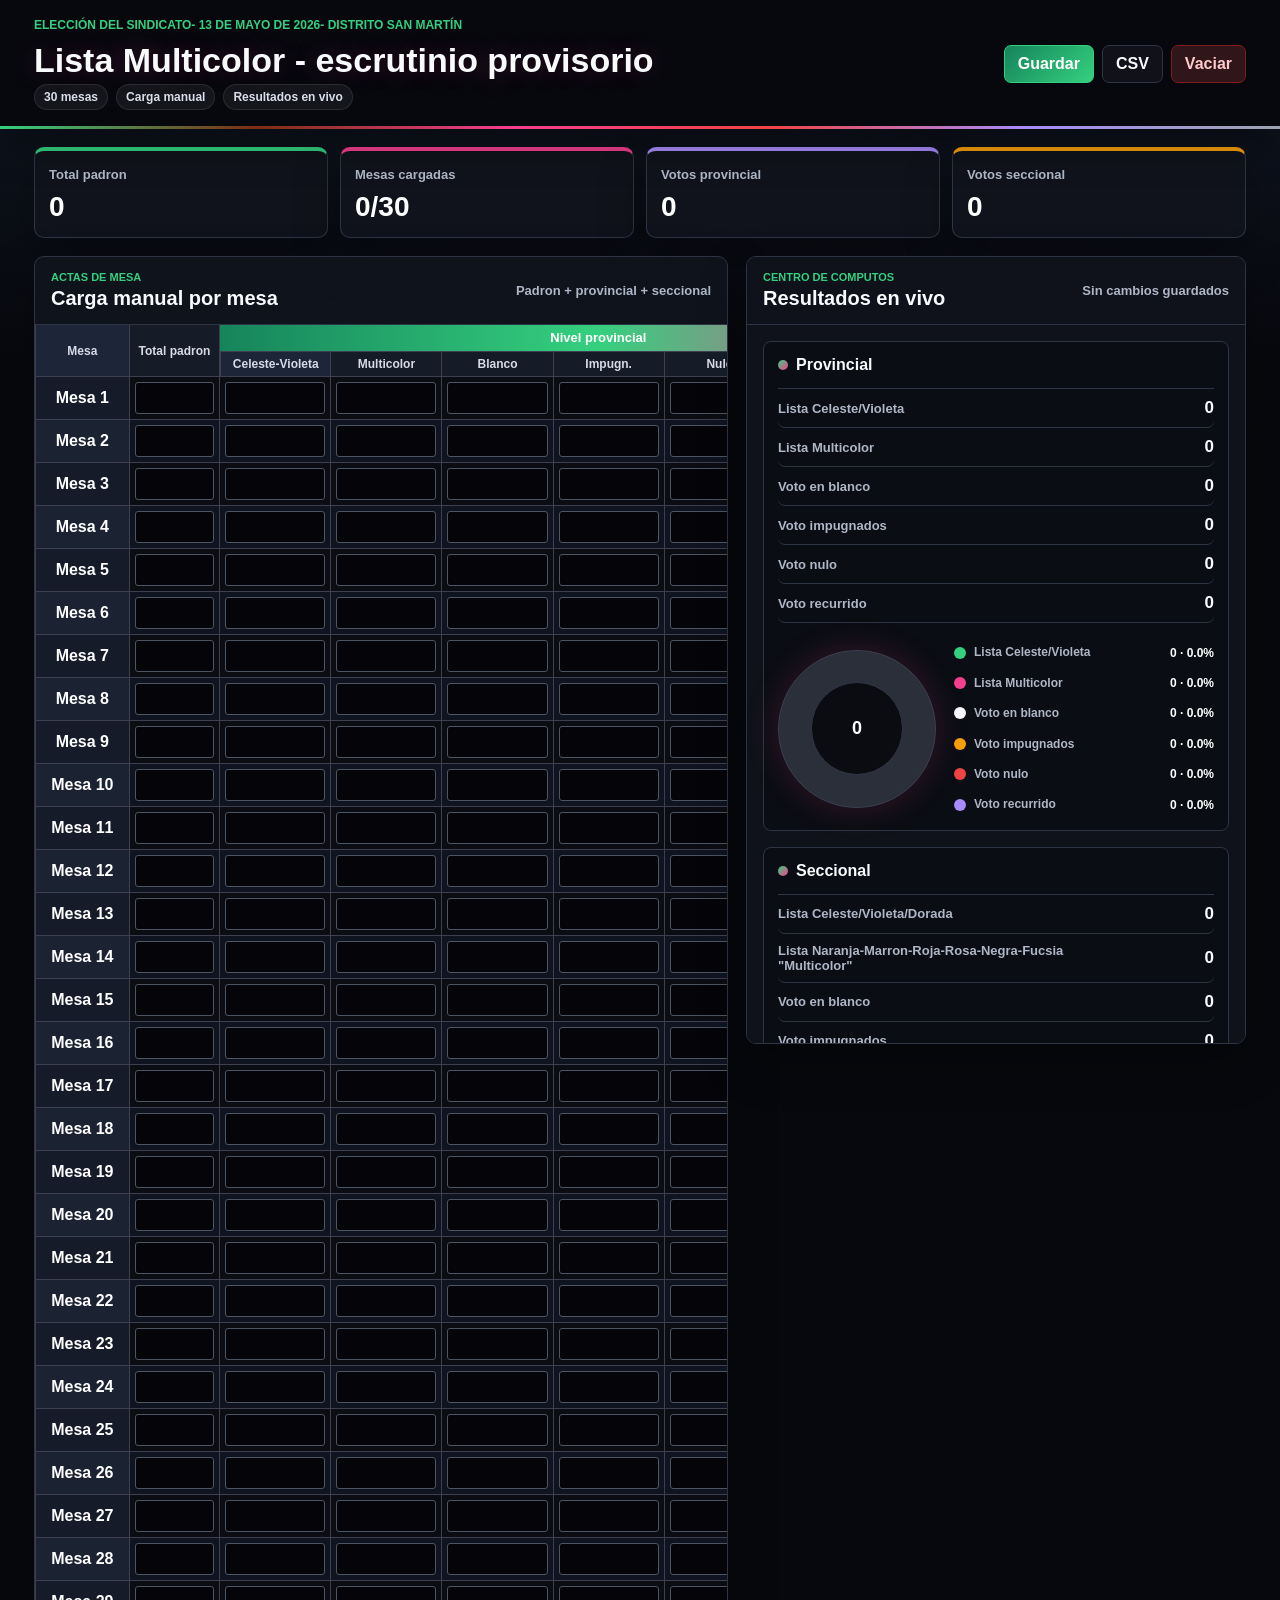
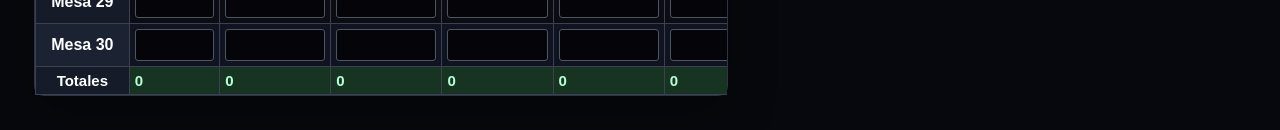
<file: index.html>
<!doctype html>
<html lang="es">
  <head>
    <meta charset="utf-8">
    <meta name="viewport" content="width=device-width, initial-scale=1">
    <meta http-equiv="Cache-Control" content="no-store">
    <title>Escrutinio Lista Multicolor</title>
    <link rel="stylesheet" href="styles.css?v=10">
  </head>
  <body>
    <header class="app-header">
      <div class="title-block">
        <p class="eyebrow">ELECCIÓN DEL SINDICATO- 13 DE MAYO DE 2026- DISTRITO SAN MARTÍN</p>
        <h1>Lista Multicolor - escrutinio provisorio</h1>
        <div class="status-line">
          <span>30 mesas</span>
          <span>Carga manual</span>
          <span>Resultados en vivo</span>
        </div>
      </div>
      <div class="actions">
        <button id="saveButton" type="button">Guardar</button>
        <button id="exportCsvButton" type="button" class="secondary">CSV</button>
        <button id="clearButton" type="button" class="danger">Vaciar</button>
      </div>
    </header>

    <main class="page">
      <section class="summary" aria-label="Resumen general">
        <div>
          <span>Total padron</span>
          <strong id="summaryPadron">0</strong>
        </div>
        <div>
          <span>Mesas cargadas</span>
          <strong id="summaryLoaded">0/30</strong>
        </div>
        <div>
          <span>Votos provincial</span>
          <strong id="summaryProvincial">0</strong>
        </div>
        <div>
          <span>Votos seccional</span>
          <strong id="summarySeccional">0</strong>
        </div>
      </section>

      <div class="workbench">
        <section class="sheet-block">
          <div class="section-title">
            <div>
              <p class="section-kicker">Actas de mesa</p>
              <h2>Carga manual por mesa</h2>
            </div>
            <span>Padron + provincial + seccional</span>
          </div>
          <div class="table-scroll">
            <div id="loadStatus" class="load-status">Cargando la lista de 30 mesas...</div>
            <table id="scrutinyTable" class="data-table"></table>
          </div>
        </section>

        <aside class="results" aria-label="Totales y graficos">
          <div class="section-title">
            <div>
              <p class="section-kicker">Centro de computos</p>
              <h2>Resultados en vivo</h2>
            </div>
            <span id="lastSaved">Sin cambios guardados</span>
          </div>

          <article class="result-panel">
            <h3>Provincial</h3>
            <div id="provincialTotalsList" class="totals-list"></div>
            <div id="provincialChart" class="pie-chart" aria-label="Distribucion provincial"></div>
          </article>

          <article class="result-panel">
            <h3>Seccional</h3>
            <div id="seccionalTotalsList" class="totals-list"></div>
            <div id="seccionalChart" class="pie-chart" aria-label="Distribucion seccional"></div>
          </article>
        </aside>
      </div>
    </main>

    <script src="app.js?v=10"></script>
  </body>
</html>
</file>
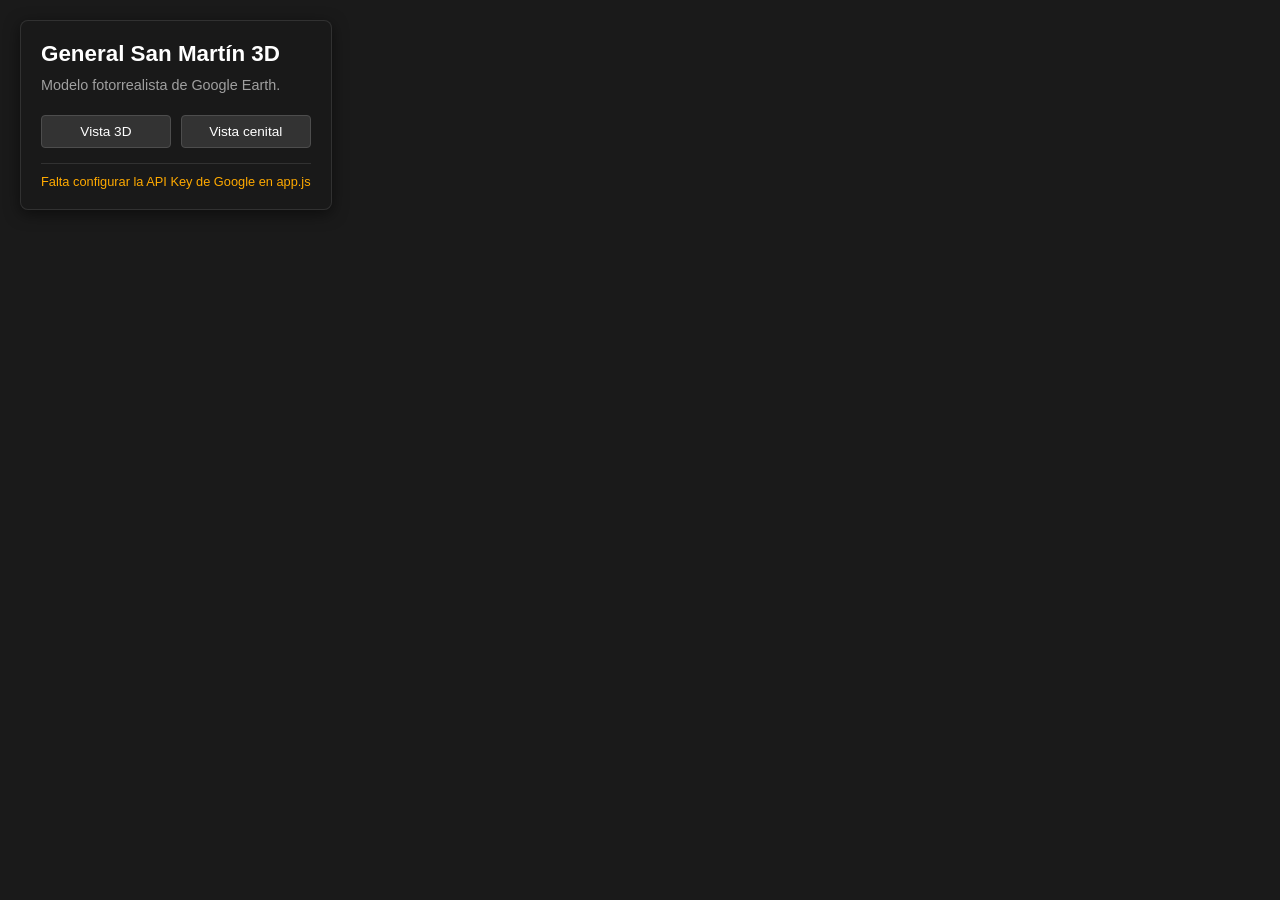
<file: san-martin-3d/index.html>
<!DOCTYPE html>
<html lang="es">
<head>
    <meta charset="UTF-8">
    <meta name="viewport" content="width=device-width, initial-scale=1.0">
    <title>General San Martín 3D (Google Earth)</title>
    <!-- CesiumJS CSS -->
    <link href="https://cesium.com/downloads/cesiumjs/releases/1.116/Build/Cesium/Widgets/widgets.css" rel="stylesheet" />
    <link href="styles.css" rel="stylesheet" />
</head>
<body>
    <div id="cesiumContainer"></div>
    
    <div id="ui-panel">
        <h1>General San Martín 3D</h1>
        <p>Modelo fotorrealista de Google Earth.</p>
        
        <div class="controls">
            <button id="btn-3d" class="btn">Vista 3D</button>
            <button id="btn-zenith" class="btn">Vista cenital</button>
        </div>
        
        <div id="status">Cargando Cesium...</div>
    </div>

    <!-- CesiumJS -->
    <script src="https://cesium.com/downloads/cesiumjs/releases/1.116/Build/Cesium/Cesium.js"></script>
    <script src="app.js"></script>
</body>
</html>
</file>
<file: styles.css>
:root {
  color-scheme: dark;
  --bg: #07080d;
  --panel: #10131c;
  --panel-2: #171b27;
  --ink: #f8fafc;
  --muted: #aeb7c8;
  --line: #2d3444;
  --soft: #202637;
  --green: #35d07f;
  --green-dark: #16845b;
  --red: #ef4444;
  --red-soft: #30161b;
  --violet: #a78bfa;
  --rose: #f43f8f;
  --gold: #f59e0b;
  --gray: #9ca3af;
}

* {
  box-sizing: border-box;
}

body {
  background:
    linear-gradient(180deg, rgba(18, 24, 38, 0.92), rgba(7, 8, 13, 0.98) 360px),
    radial-gradient(circle at 12% 0%, rgba(53, 208, 127, 0.18), transparent 26%),
    radial-gradient(circle at 55% 0%, rgba(244, 63, 143, 0.16), transparent 26%),
    radial-gradient(circle at 100% 0%, rgba(167, 139, 250, 0.16), transparent 26%),
    var(--bg);
  color: var(--ink);
  font-family: Arial, Helvetica, sans-serif;
  margin: 0;
}

button,
input {
  font: inherit;
}

button,
.file-button {
  align-items: center;
  background: linear-gradient(135deg, #16845b, #35d07f);
  border: 1px solid var(--green);
  border-radius: 7px;
  color: #fff;
  cursor: pointer;
  display: inline-flex;
  font-weight: 700;
  justify-content: center;
  min-height: 38px;
  padding: 0 13px;
}

button:hover,
.file-button:hover {
  background: var(--green-dark);
}

button.secondary,
.file-button {
  background: #111119;
  border-color: var(--line);
  color: #f8fafc;
}

button.secondary:hover,
.file-button:hover {
  background: var(--soft);
}

button.danger {
  background: var(--red-soft);
  border-color: #7f1d1d;
  color: #fecaca;
}

button.danger:hover {
  background: #fee4e2;
}

.file-button input {
  display: none;
}

.app-header {
  align-items: center;
  background: rgba(7, 8, 13, 0.94);
  border-bottom: 1px solid var(--line);
  box-shadow: 0 12px 38px rgba(0, 0, 0, 0.38);
  display: flex;
  gap: 18px;
  justify-content: space-between;
  padding: 18px clamp(16px, 3vw, 34px);
  position: sticky;
  top: 0;
  z-index: 20;
}

.app-header::before {
  background: linear-gradient(90deg, #35d07f, #7c2d12, #f43f8f, #ef4444, #a78bfa, #9ca3af);
  bottom: -1px;
  content: "";
  height: 3px;
  left: 0;
  position: absolute;
  right: 0;
}

.title-block {
  display: grid;
  gap: 5px;
}

.eyebrow {
  color: var(--green);
  font-size: 12px;
  font-weight: 800;
  letter-spacing: 0;
  margin: 0 0 5px;
  text-transform: uppercase;
}

h1,
h2,
h3,
p {
  margin-top: 0;
}

h1 {
  font-size: clamp(22px, 2.8vw, 34px);
  line-height: 1.1;
  margin-bottom: 0;
  text-shadow: 0 0 24px rgba(244, 63, 143, 0.25);
}

.status-line {
  display: flex;
  flex-wrap: wrap;
  gap: 8px;
}

.status-line span {
  background: rgba(255, 255, 255, 0.06);
  border: 1px solid rgba(255, 255, 255, 0.09);
  border-radius: 999px;
  color: #d9dee9;
  font-size: 12px;
  font-weight: 800;
  padding: 5px 9px;
}

h2 {
  font-size: 20px;
  margin-bottom: 0;
}

h3 {
  font-size: 16px;
  margin-bottom: 14px;
}

.actions {
  display: flex;
  flex-wrap: wrap;
  gap: 8px;
  justify-content: flex-end;
}

.page {
  display: grid;
  gap: 18px;
  padding: 18px clamp(16px, 3vw, 34px) 34px;
}

.workbench {
  align-items: start;
  display: grid;
  gap: 18px;
  grid-template-columns: minmax(0, 1fr) minmax(500px, 34vw);
}

.summary {
  display: grid;
  gap: 12px;
  grid-template-columns: repeat(4, minmax(0, 1fr));
}

.summary div,
.sheet-block,
.results {
  background: rgba(16, 19, 28, 0.95);
  border: 1px solid var(--line);
  border-radius: 10px;
  box-shadow: 0 18px 48px rgba(0, 0, 0, 0.3);
}

.summary div {
  border-top: 4px solid var(--green);
  min-height: 82px;
  padding: 14px;
}

.summary div:nth-child(2) {
  border-top-color: var(--rose);
}

.summary div:nth-child(3) {
  border-top-color: var(--violet);
}

.summary div:nth-child(4) {
  border-top-color: var(--gold);
}

.summary span,
.section-title span,
.totals-list span,
.chart-label,
.chart-value {
  color: var(--muted);
  font-size: 13px;
  font-weight: 700;
}

.summary strong {
  display: block;
  font-size: 28px;
  margin-top: 8px;
  color: #ffffff;
}

.section-title {
  align-items: center;
  border-bottom: 1px solid var(--line);
  display: flex;
  justify-content: space-between;
  min-height: 66px;
  padding: 14px 16px;
}

.section-kicker {
  color: var(--green);
  font-size: 11px;
  font-weight: 900;
  letter-spacing: 0;
  margin: 0 0 4px;
  text-transform: uppercase;
}

.table-scroll {
  background:
    linear-gradient(#0c0c13, #0c0c13) padding-box,
    repeating-linear-gradient(90deg, #343446 0, #343446 1px, transparent 1px, transparent 80px);
  overflow: auto;
  width: 100%;
}

.load-status {
  background: #fff7ed;
  border-bottom: 1px solid #fed7aa;
  color: #9a3412;
  font-weight: 800;
  padding: 12px 14px;
}

.load-status.is-hidden {
  display: none;
}

.data-table {
  border-collapse: separate;
  border-spacing: 0;
  min-width: 1700px;
  table-layout: fixed;
  width: 100%;
}

.data-table th,
.data-table td {
  border-bottom: 1px solid #3f3f52;
  border-right: 1px solid #3f3f52;
  padding: 5px;
  vertical-align: middle;
}

.data-table th {
  background: #161b28;
  color: #d7dbe6;
  font-size: 12px;
  font-weight: 800;
  line-height: 1.2;
  position: sticky;
  text-align: center;
  top: 0;
  z-index: 2;
}

.data-table th.group {
  color: #fff;
  font-size: 13px;
}

.data-table th.provincial-group {
  background: linear-gradient(90deg, #16845b, #35d07f, #f43f8f);
}

.data-table th.seccional-group {
  background: linear-gradient(90deg, #f59e0b, #ef4444, #a78bfa);
}

.data-table th:first-child,
.data-table td:first-child {
  border-left: 1px solid #3f3f52;
  left: 0;
  position: sticky;
  text-align: center;
  width: 92px;
  z-index: 3;
}

.data-table th:first-child {
  background: #1d2638;
}

.data-table td:first-child {
  background: #151b28;
  color: #ffffff;
  font-weight: 900;
}

.data-table tbody tr:nth-child(even) td {
  background: #0f1420;
}

.data-table tbody tr:nth-child(even) td:first-child {
  background: #1b2232;
}

.data-table tfoot td {
  background: #173322;
  color: #b9ffd6;
  font-size: 15px;
  font-weight: 900;
  position: sticky;
  bottom: 0;
  z-index: 4;
}

.data-table input {
  background: #050509;
  border: 1px solid #4b5563;
  border-radius: 3px;
  color: #ffffff;
  font-weight: 800;
  min-height: 32px;
  padding: 5px 7px;
  text-align: right;
  width: 100%;
}

.data-table input:hover {
  background: #161621;
}

.data-table input:focus {
  border-color: var(--green);
  box-shadow: inset 0 0 0 1px rgba(53, 208, 127, 0.35);
  outline: 3px solid rgba(53, 208, 127, 0.15);
}

.row-total {
  background: #1b1b28;
  color: #e5e7eb;
  font-weight: 900;
  text-align: right;
}

.mesa-col {
  width: 92px;
}

.padron-col,
.total-col {
  width: 88px;
}

.vote-col {
  width: 108px;
}

.results {
  align-self: start;
  max-height: calc(100vh - 112px);
  overflow: auto;
  padding-bottom: 16px;
  position: sticky;
  top: 96px;
}

.result-panel {
  border: 1px solid var(--line);
  border-radius: 8px;
  margin: 16px;
  padding: 14px;
  background: rgba(7, 8, 13, 0.5);
}

.result-panel h3 {
  align-items: center;
  display: flex;
  gap: 8px;
}

.result-panel h3::before {
  background: linear-gradient(135deg, var(--green), var(--rose));
  border-radius: 50%;
  content: "";
  height: 10px;
  width: 10px;
}

.result-panel + .result-panel {
  margin-top: 0;
}

.totals-list {
  border-top: 1px solid var(--line);
  margin-bottom: 18px;
}

.total-row {
  align-items: center;
  border-bottom: 1px solid var(--line);
  border-radius: 7px;
  display: grid;
  gap: 12px;
  grid-template-columns: minmax(0, 1fr) 104px;
  padding: 9px 0;
}

.total-row.is-leading {
  background: linear-gradient(90deg, rgba(53, 208, 127, 0.22), rgba(244, 63, 143, 0.12));
  border: 1px solid rgba(53, 208, 127, 0.48);
  box-shadow: 0 0 24px rgba(53, 208, 127, 0.12);
  padding: 10px 9px;
}

.total-row.is-leading span::before {
  color: var(--green);
  content: "1° ";
  font-weight: 900;
}

.total-row strong {
  font-size: 17px;
  text-align: right;
}

.pie-chart {
  align-items: center;
  display: grid;
  gap: 18px;
  grid-template-columns: 158px minmax(0, 1fr);
}

.pie {
  align-items: center;
  aspect-ratio: 1;
  border: 1px solid #3f3f52;
  border-radius: 50%;
  box-shadow: 0 0 34px rgba(244, 63, 143, 0.18);
  display: grid;
  justify-items: center;
  position: relative;
}

.pie::after {
  background: #0b0b12;
  border: 1px solid #343446;
  border-radius: 50%;
  content: "";
  height: 58%;
  position: absolute;
  width: 58%;
}

.pie span {
  color: #ffffff;
  font-size: 18px;
  font-weight: 900;
  position: relative;
  z-index: 1;
}

.pie-legend {
  display: grid;
  gap: 8px;
}

.legend-row {
  align-items: center;
  border-radius: 7px;
  display: grid;
  gap: 8px;
  grid-template-columns: 12px minmax(0, 1fr) 92px;
  padding: 4px 0;
}

.legend-row.is-leading {
  background: rgba(53, 208, 127, 0.14);
  border: 1px solid rgba(53, 208, 127, 0.38);
  grid-template-columns: 12px minmax(0, 1fr) 92px;
  padding: 7px;
}

.legend-row.is-leading .legend-label {
  color: #ffffff;
}

.legend-row.is-leading .legend-label::before {
  color: var(--green);
  content: "GANANDO · ";
  font-weight: 900;
}

.legend-label {
  color: var(--muted);
  font-size: 12px;
  font-weight: 700;
  line-height: 1.2;
  white-space: normal;
}

.legend-row strong {
  color: #ffffff;
  font-size: 12px;
  text-align: right;
}

.swatch {
  border-radius: 50%;
  height: 12px;
  width: 12px;
}

@media (max-width: 980px) {
  .app-header {
    align-items: stretch;
    flex-direction: column;
  }

  .actions {
    justify-content: flex-start;
  }

  .summary {
    grid-template-columns: 1fr 1fr;
  }

  .workbench {
    grid-template-columns: 1fr;
  }

  .results {
    max-height: none;
    position: static;
  }
}

@media (max-width: 640px) {
  .summary {
    grid-template-columns: 1fr;
  }

  button,
  .file-button {
    flex: 1 1 auto;
  }
}
</file>
<file: san-martin-3d/styles.css>
html, body {
    margin: 0;
    padding: 0;
    width: 100%;
    height: 100%;
    overflow: hidden;
    font-family: -apple-system, BlinkMacSystemFont, "Segoe UI", Roboto, Helvetica, Arial, sans-serif;
    background-color: #1a1a1a;
}

#cesiumContainer {
    position: absolute;
    top: 0;
    bottom: 0;
    width: 100%;
    height: 100%;
}

#ui-panel {
    position: absolute;
    top: 20px;
    left: 20px;
    background-color: rgba(26, 26, 26, 0.9);
    border: 1px solid rgba(255, 255, 255, 0.1);
    border-radius: 8px;
    padding: 20px;
    color: #e0e0e0;
    z-index: 1000;
    max-width: 300px;
    box-shadow: 0 4px 15px rgba(0, 0, 0, 0.5);
    backdrop-filter: blur(4px);
}

#ui-panel h1 {
    margin: 0 0 8px 0;
    font-size: 1.4rem;
    font-weight: 600;
    color: #ffffff;
}

#ui-panel p {
    margin: 0 0 20px 0;
    font-size: 0.9rem;
    color: #a0a0a0;
    line-height: 1.4;
}

.controls {
    display: flex;
    gap: 10px;
    margin-bottom: 15px;
}

.btn {
    flex: 1;
    background-color: #333333;
    color: #ffffff;
    border: 1px solid #4d4d4d;
    padding: 8px 12px;
    border-radius: 4px;
    cursor: pointer;
    font-size: 0.85rem;
    transition: background-color 0.2s, border-color 0.2s;
}

.btn:hover {
    background-color: #404040;
    border-color: #666666;
}

#status {
    font-size: 0.8rem;
    color: #888888;
    padding-top: 10px;
    border-top: 1px solid rgba(255, 255, 255, 0.1);
}
</file>
